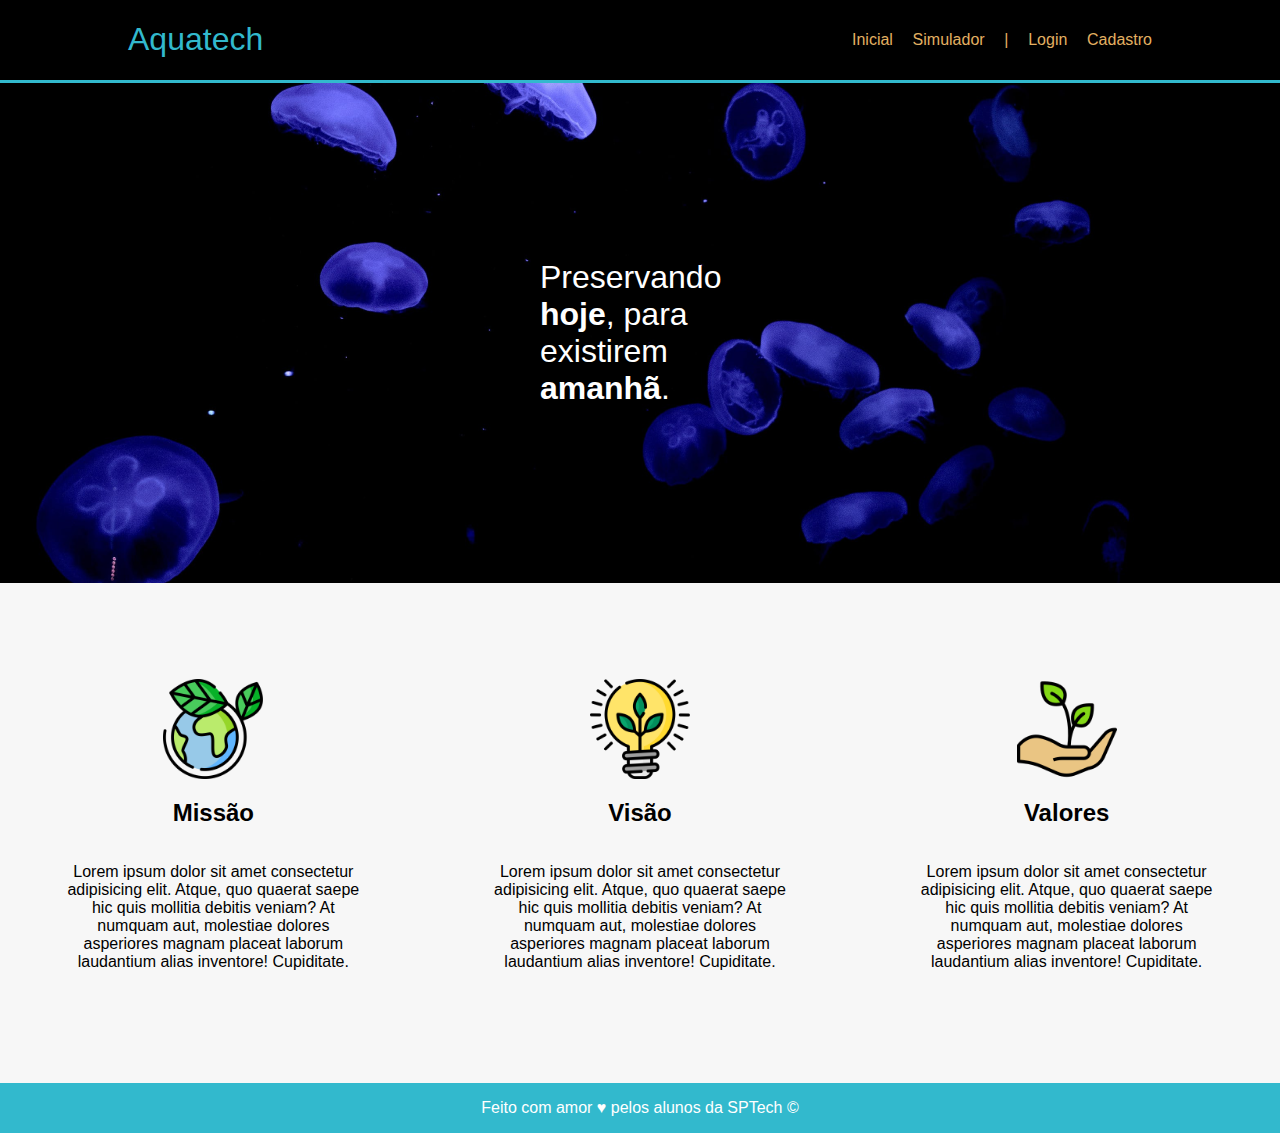
<file: index.html>
<!DOCTYPE html>
<html lang="en">

<head>
    <meta charset="UTF-8">
    <meta name="viewport" content="width=device-width, initial-scale=1.0">
    <title>Aquatech</title>
    <link rel="stylesheet" href="style.css">
    <link rel="shortcut icon" href="./assets/imagens/favicon2.ico">
</head>

<body>
    <!--CABEÇALHO-->
    <div class="header">
        <div class="container"> <!--CORPO-->
            <h1 class="titulo">Aquatech</h1>
            <ul class="navbar"> <!--BARRA DE NAVEGAÇÃO-->
                <a href="./inicial.html">
                    <li> Inicial </li>
                </a>
                <a href="./simulador.html">
                    <li> Simulador </li>
                </a>
                <li> | </li>
                <a href="./login.html">
                    <li> Login </li>
                </a>
                <a href="./cadastro.html">
                    <li> Cadastro </li>

                </a>
            </ul>
        </div>
    </div>
    <!--BANNER-->
    <div class="banner">
        <div class="container">
            <p>Preservando <b>hoje</b>, para existirem <b>amanhã</b>.</p>
        </div>
    </div>
    <!--SOCIAL-->
    <div class="social">
        <div class="container">
            <div class="box">
                <img src="./assets/imagens/planet-earth_color.png" alt="">
                <h2>Missão</h2>
                <p>Lorem ipsum dolor sit amet consectetur adipisicing elit. Atque, quo quaerat saepe hic quis mollitia
                    debitis veniam? At numquam aut, molestiae dolores asperiores magnam placeat laborum laudantium alias
                    inventore! Cupiditate.</p>
            </div>
            <div class="box">
                <img src="./assets/imagens/lightbulb_color.png" alt="">
                <h2>Visão</h2>
                <p>Lorem ipsum dolor sit amet consectetur adipisicing elit. Atque, quo quaerat saepe hic quis mollitia
                    debitis veniam? At numquam aut, molestiae dolores asperiores magnam placeat laborum laudantium alias
                    inventore! Cupiditate.</p>
            </div>
            <div class="box">
                <img src="./assets/imagens/growth_color.png" alt="">
                <h2>Valores</h2>
                <p>Lorem ipsum dolor sit amet consectetur adipisicing elit. Atque, quo quaerat saepe hic quis mollitia
                    debitis veniam? At numquam aut, molestiae dolores asperiores magnam placeat laborum laudantium alias
                    inventore! Cupiditate.</p>
            </div>
        </div>
    </div>
    <div class="footer">
        <div class="container">
            <p>Feito com amor &hearts; pelos alunos da SPTech &copy;</p>
        </div>
    </div>
</body>

</html>
</file>
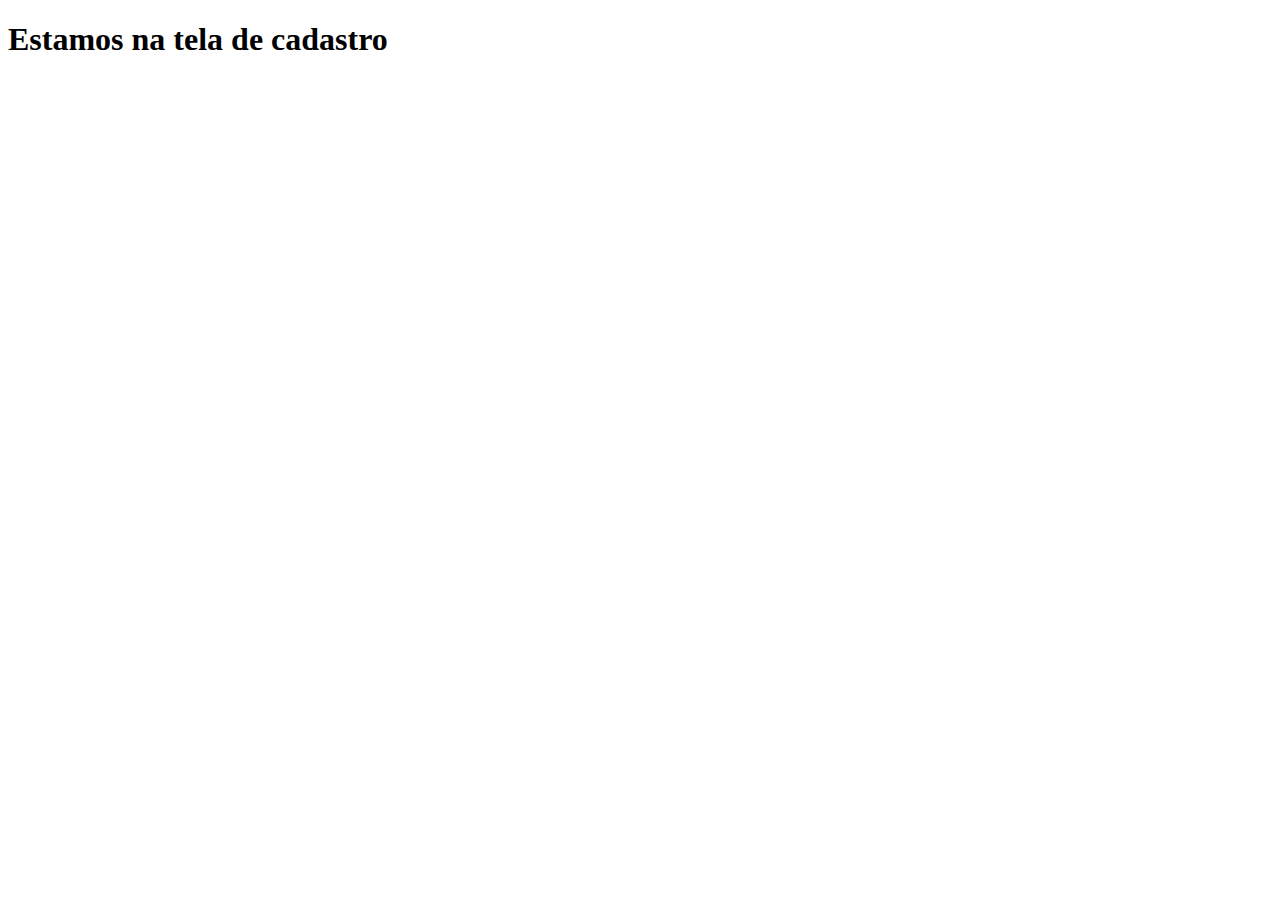
<file: cadastro.html>
<!DOCTYPE html>
<html lang="en">
<head>
    <meta charset="UTF-8">
    <meta name="viewport" content="width=device-width, initial-scale=1.0">
    <title>Document</title>
</head>
<body>
    <h1>Estamos na tela de cadastro</h1>
</body>
</html>
</file>
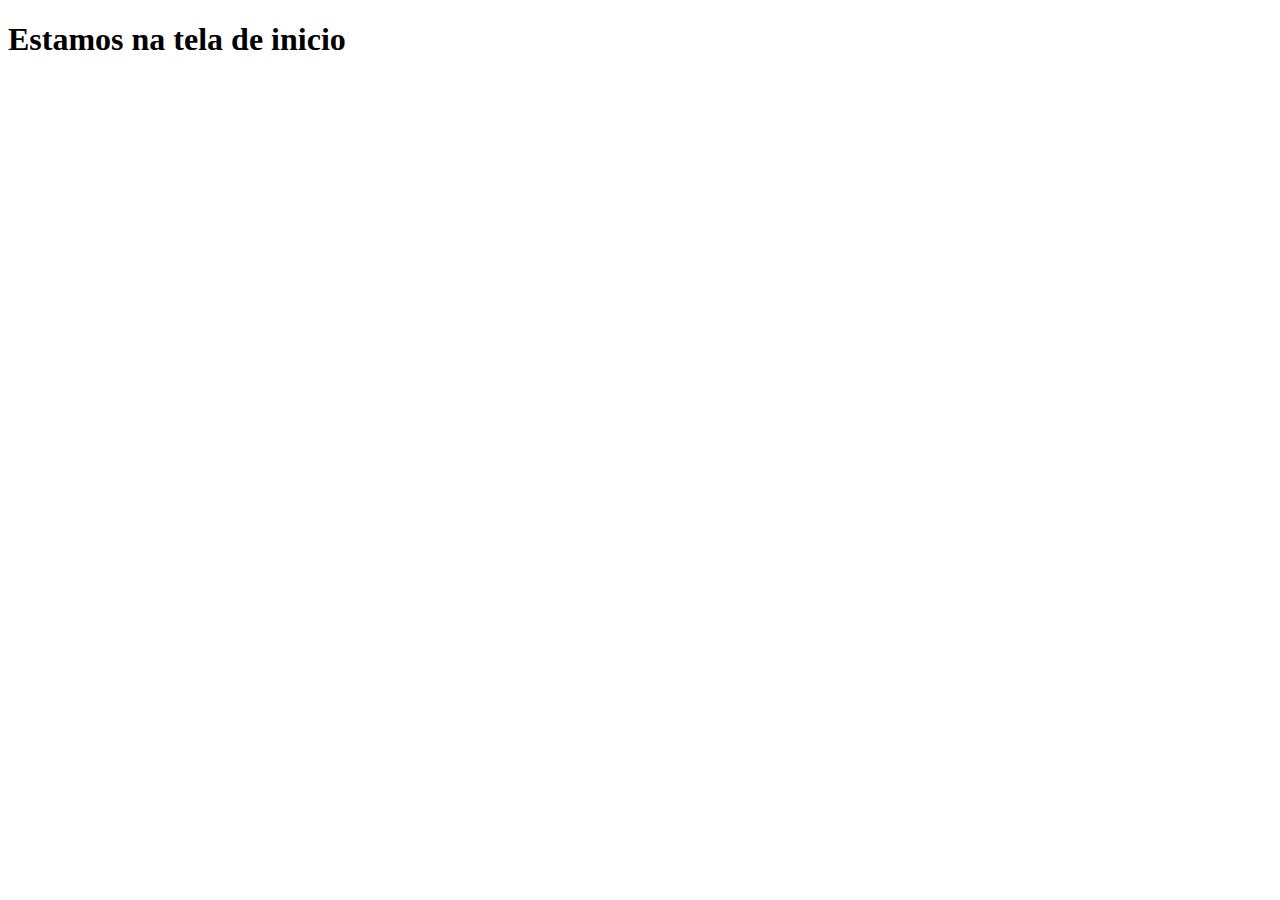
<file: inicial.html>
<!DOCTYPE html>
<html lang="en">
<head>
    <meta charset="UTF-8">
    <meta name="viewport" content="width=device-width, initial-scale=1.0">
    <title>Document</title>
</head>
<body>
    <h1>Estamos na tela de inicio</h1>
</body>
</html>
</file>
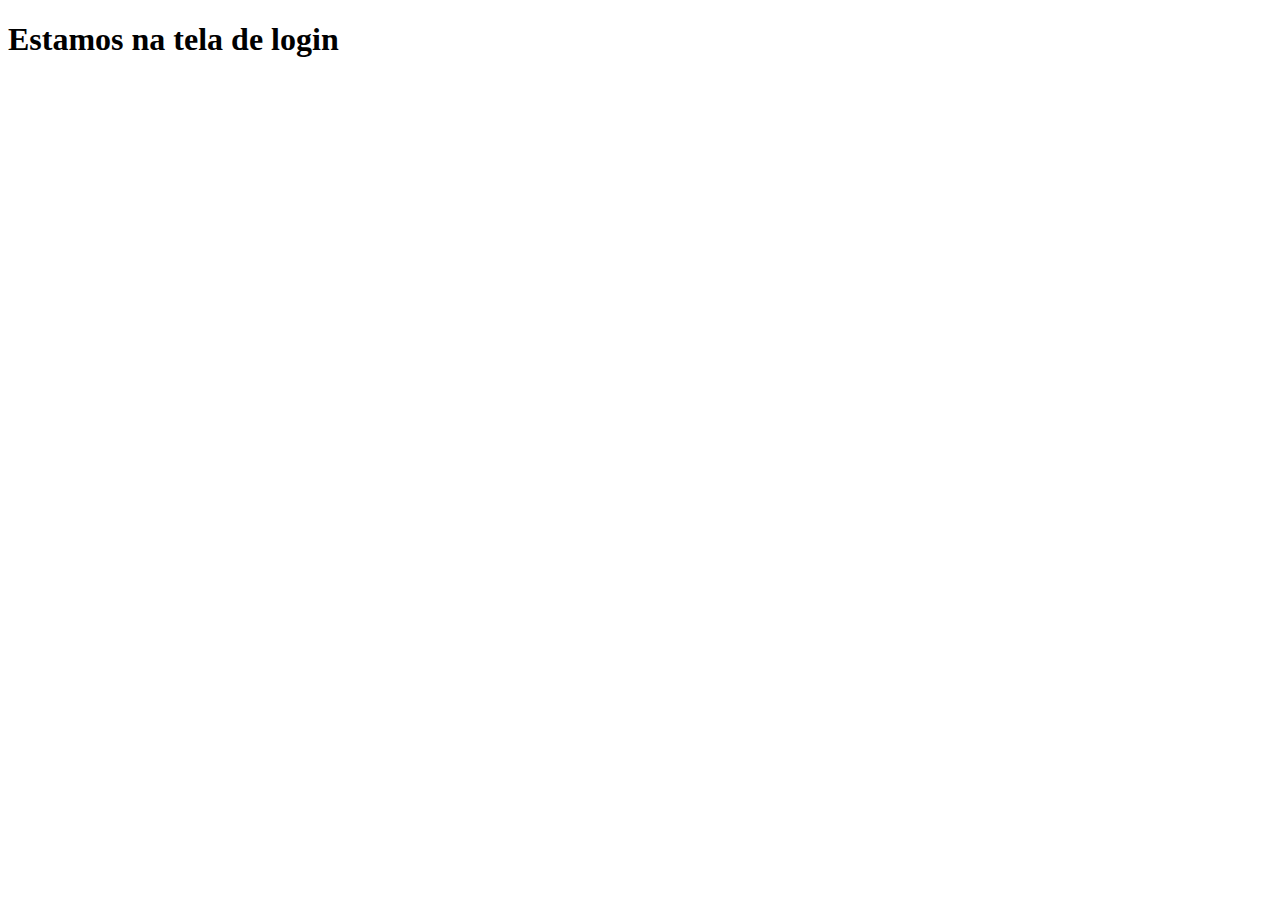
<file: login.html>
<!DOCTYPE html>
<html lang="en">
<head>
    <meta charset="UTF-8">
    <meta name="viewport" content="width=device-width, initial-scale=1.0">
    <title>Document</title>
</head>
<body>
    <h1>Estamos na tela de login</h1>
</body>
</html>
</file>
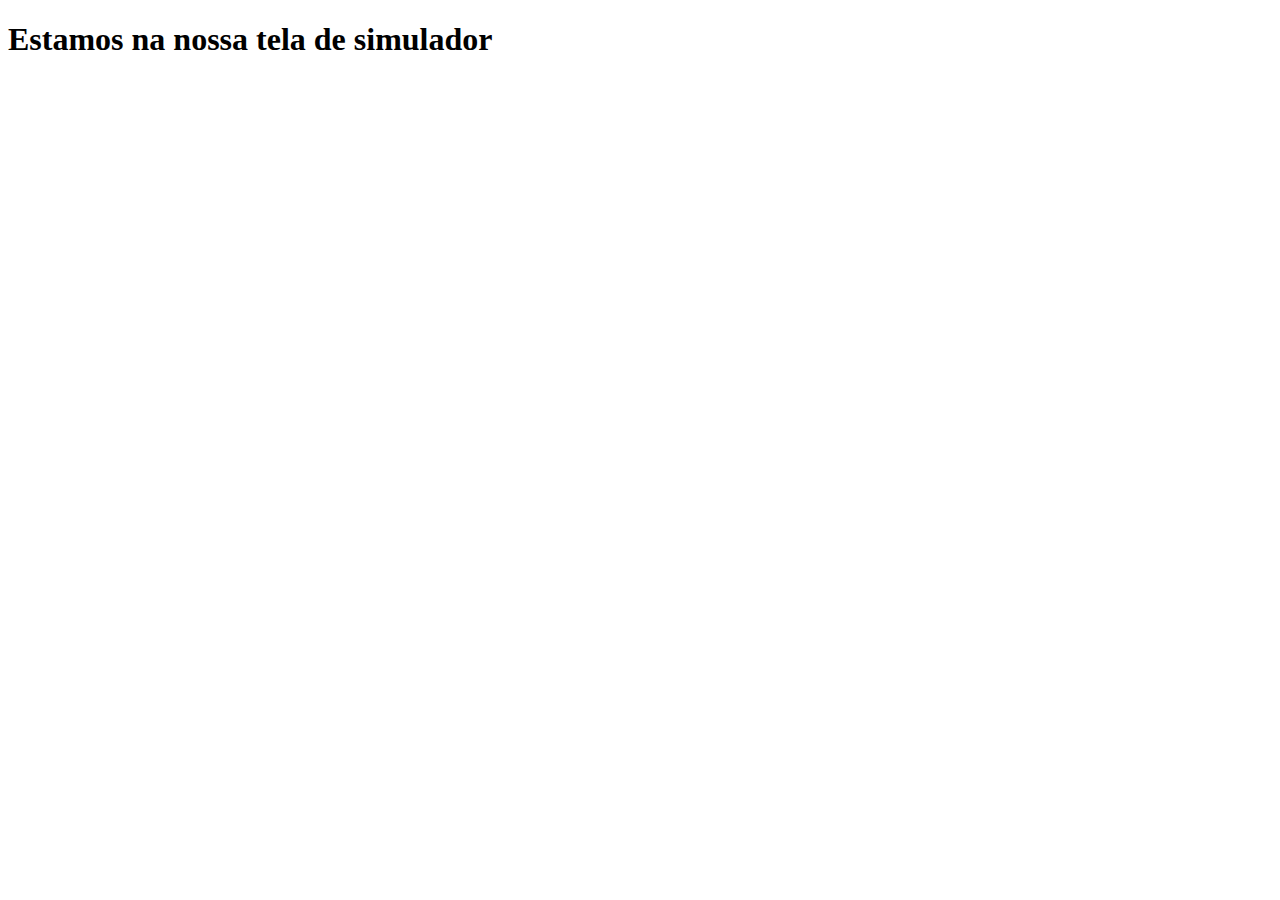
<file: simulador.html>
<!DOCTYPE html>
<html lang="en">
<head>
    <meta charset="UTF-8">
    <meta name="viewport" content="width=device-width, initial-scale=1.0">
    <title>Document</title>
</head>
<body>
    <h1>Estamos na nossa tela de simulador</h1>
</body>
</html>
</file>
<file: style.css>
body {
    margin: 0;
    padding: 0;
    font-family: Verdana, Geneva, Tahoma, sans-serif;
    background-color: black;
}

.titulo {
    color: #32b9cd;
    width: fit-content;
    font-weight: 500;
}

.navbar {
    width: 300px;
    color: #e3b062;
    list-style: none;
    display: flex;
    justify-content: space-between;
    align-items: center;
}

.navbar a{
    color: #e3b062;
    text-decoration: solid;
}

.navbar a:hover{
    color: #32b9cd;
}
.header {
    border-bottom: 3px solid #32b9cd;
}

.container {
    width: 80%;
    margin: auto;
    display: flex;
}

.header .container {
    justify-content: space-between;
}

/* banner */
.banner{
    background-image: url("./assets/imagens/bg-jelly-fish-para_outras_pags.png");
    height: 500px;
    color: white;
}

.banner .container{
    justify-content: center;
    align-items: center;
    height: 100%;
}

.banner .container p{
    font-size: 32px;
    width: 200px;
}

/* SOCIAL DA PAGINA */
.social{
    background-color: #f7f7f7;
    height: 500px;

}

.social .container{
    align-items: center;
    height: 100%;
    width: 100%;
    justify-content: space-around;
}

.social .container .box{
    display: flex;
    flex-direction: column;
    align-items: center;
    text-align: center;
}

.social .container .box img{
    width: 100px;
}

.social .container .box p{
    width: 300px;
}

.footer{
    background-color: #32b9cd;
    color: white;
}

.footer .container{
    justify-content: center;
    text-align: center;
}
</file>
